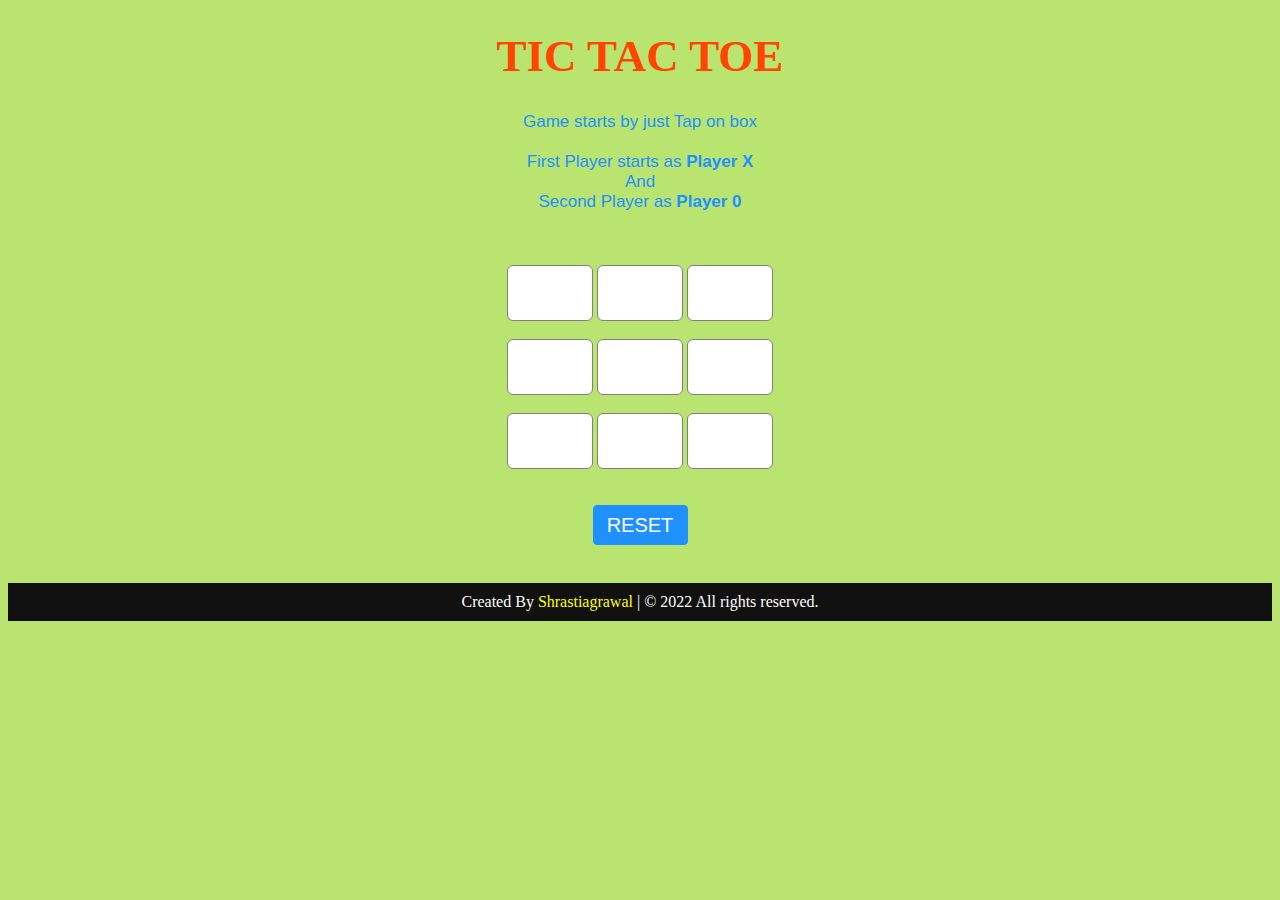
<file: index.html>
<!DOCTYPE html>
   
<head>
    <meta name="viewport" content=
        "width=device-width, initial-scale=1.0">
   
    <!-- CSS file Included -->
    <link rel="stylesheet"
        type="text/css" href="t.css">
   
    <!-- JavaScript file included -->
    <script src="toe.js"></script>
</head>
   
<body>
    <div id="main">
        <h1>TIC TAC TOE</h1>
   
        <!-- Game Instructions -->
        <p id="ins">Game starts by just Tap on 
            box<br><br>First Player starts as 
            <b>Player X</b><br>And<br>Second 
            Player as <b>Player 0</b>
        </p>
 
  
   
   
        <br><br>
        <!-- 3*3 grid of Boxes -->
        <input type="text" id="b1" onclick=
            "myfunc_3(); myfunc();" readonly>
   
        <input type="text" id="b2" onclick=
            "myfunc_4(); myfunc();" readonly>
   
        <input type="text" id="b3" onclick=
            "myfunc_5(); myfunc();" readonly>
        <br><br>
   
        <input type="text" id="b4" onclick=
            "myfunc_6(); myfunc();" readonly>
               
        <input type="text" id="b5" onclick=
            "myfunc_7(); myfunc();" readonly>
   
        <input type="text" id="b6" onclick=
            "myfunc_8(); myfunc();" readonly>
        <br><br>
   
        <input type="text" id="b7" onclick=
            "myfunc_9(); myfunc();" readonly>
   
        <input type="text" id="b8" onclick=
            "myfunc_10();myfunc();" readonly>
   
        <input type="text" id="b9" onclick=
            "myfunc_11();myfunc();" readonly>
   
        <!-- Grid end here  -->
        <br><br><br>
        <!-- Button to reset game -->
        <button id="but" onclick="myfunc_2()">
            RESET
        </button>
   
        <br><br>
        <!-- Space to show player turn -->
        <p id="print"></p>
 
  
   
   
    </div>
    <footer>
        <span>Created By <a href="#">Shrastiagrawal</a> | &copy;</span> 2022 All rights reserved.</span>
    </footer>
</body>
   
</html>
</file>
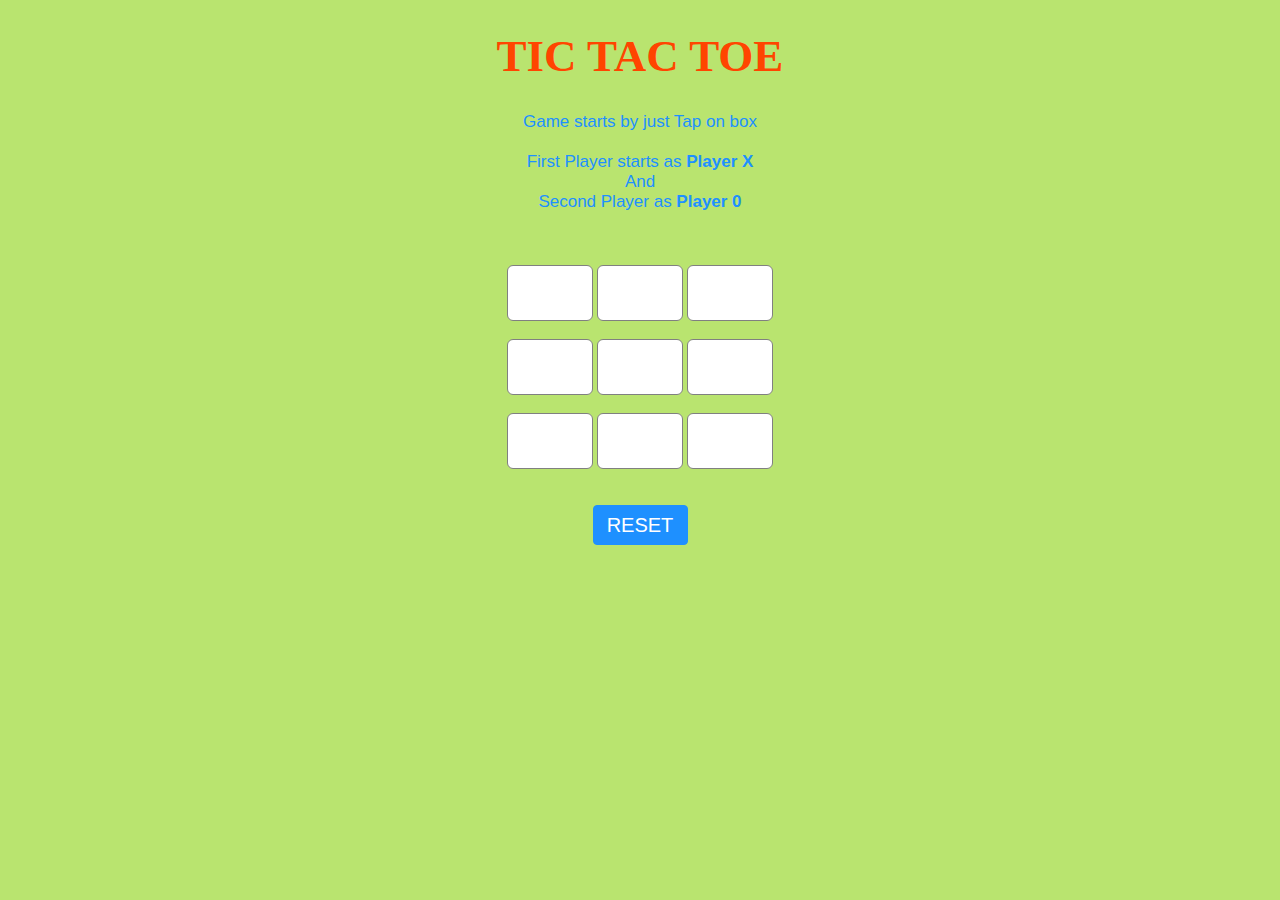
<file: tic.html>
<!DOCTYPE html>
   
<head>
    <meta name="viewport" content=
        "width=device-width, initial-scale=1.0">
   
    <!-- CSS file Included -->
    <link rel="stylesheet"
        type="text/css" href="t.css">
   
    <!-- JavaScript file included -->
    <script src="toe.js"></script>
</head>
   
<body>
    <div id="main">
        <h1>TIC TAC TOE</h1>
   
        <!-- Game Instructions -->
        <p id="ins">Game starts by just Tap on 
            box<br><br>First Player starts as 
            <b>Player X</b><br>And<br>Second 
            Player as <b>Player 0</b>
        </p>
 
  
   
   
        <br><br>
        <!-- 3*3 grid of Boxes -->
        <input type="text" id="b1" onclick=
            "myfunc_3(); myfunc();" readonly>
   
        <input type="text" id="b2" onclick=
            "myfunc_4(); myfunc();" readonly>
   
        <input type="text" id="b3" onclick=
            "myfunc_5(); myfunc();" readonly>
        <br><br>
   
        <input type="text" id="b4" onclick=
            "myfunc_6(); myfunc();" readonly>
               
        <input type="text" id="b5" onclick=
            "myfunc_7(); myfunc();" readonly>
   
        <input type="text" id="b6" onclick=
            "myfunc_8(); myfunc();" readonly>
        <br><br>
   
        <input type="text" id="b7" onclick=
            "myfunc_9(); myfunc();" readonly>
   
        <input type="text" id="b8" onclick=
            "myfunc_10();myfunc();" readonly>
   
        <input type="text" id="b9" onclick=
            "myfunc_11();myfunc();" readonly>
   
        <!-- Grid end here  -->
        <br><br><br>
        <!-- Button to reset game -->
        <button id="but" onclick="myfunc_2()">
            RESET
        </button>
   
        <br><br>
        <!-- Space to show player turn -->
        <p id="print"></p>
 
  
   
   
    </div>
</body>
   
</html>
</file>
<file: t.css>
/* CSS Code */
    /* Heading */
    body {
        background-color: rgb(185, 228, 111);

    }
    h1 {
        color: orangered;
        font-size: 45px;
    }
 
    /* 3*3 Grid */
    #b1, #b2, #b3, #b4, #b5,
    #b6, #b7, #b8, #b9 {
        width: 80px;
        height: 52px;
        margin: auto;
        border: 1px solid gray;
        border-radius: 6px;
        font-size: 30px;
        text-align: center;
    }
 
    /* Reset Button */
    #but {
        box-sizing: border-box;
        width: 95px;
        height: 40px;
        border: 1px solid dodgerblue;
        margin: auto;
        border-radius: 4px;
        font-family: Verdana,
            Geneva, Tahoma, sans-serif;
 
        background-color: dodgerblue;
        color: white;
        font-size: 20px;
        cursor: pointer;
    }
 
    /* Player turn space */
    #print {
        font-family: Verdana,
            Geneva, Tahoma, sans-serif;
 
        color: dodgerblue;
        font-size: 20px;
    }
 
    /* Main Container */
    #main {
        text-align: center;
    }
 
    /* Game Instruction Text */
    #ins {
        font-family: Verdana,
            Geneva, Tahoma, sans-serif;
             
        color: dodgerblue;
        font-size: 17px;
    }
    footer{
        background: #111;
        padding: 10px 23px;
        color: #fff;
        text-align: center;
    }
    footer span a{
        color:yellow;
        text-decoration: none;
    }
    footer span a:hover{
        text-decoration: underline;
    }
</file>
